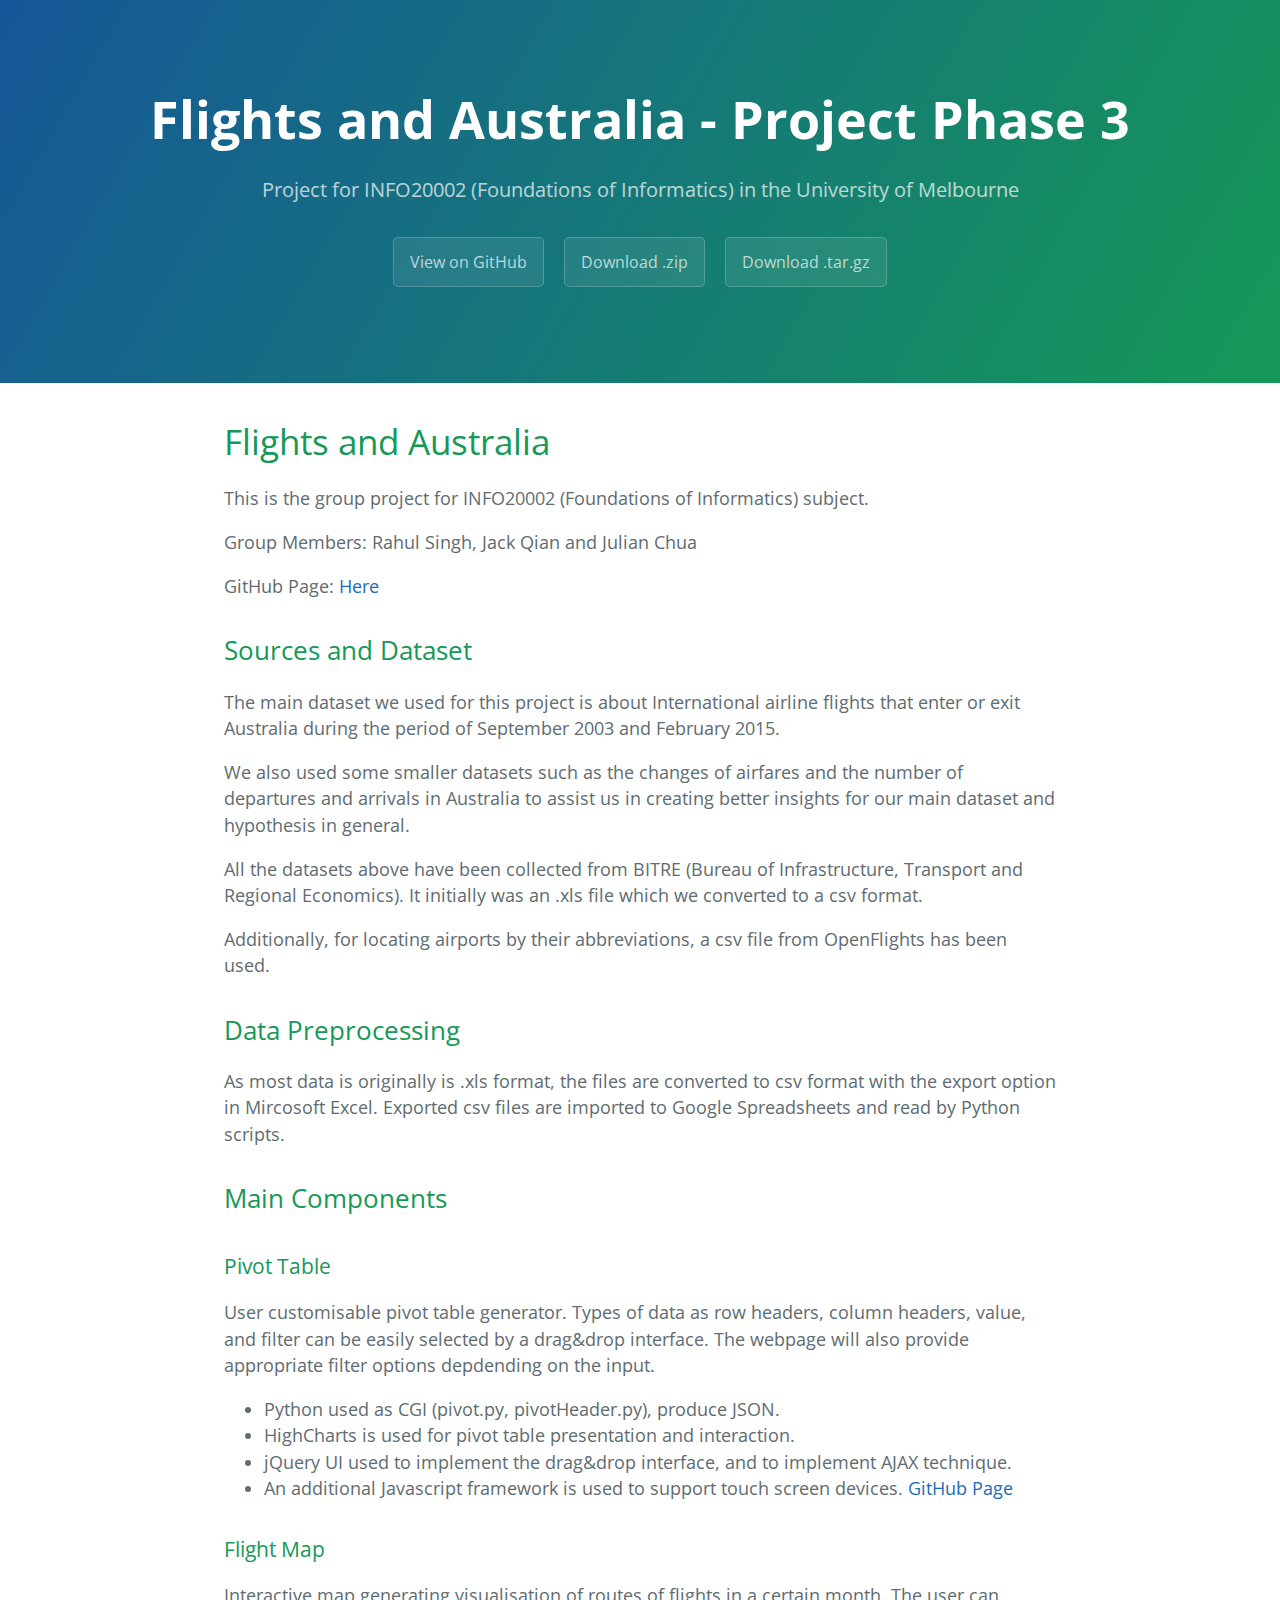
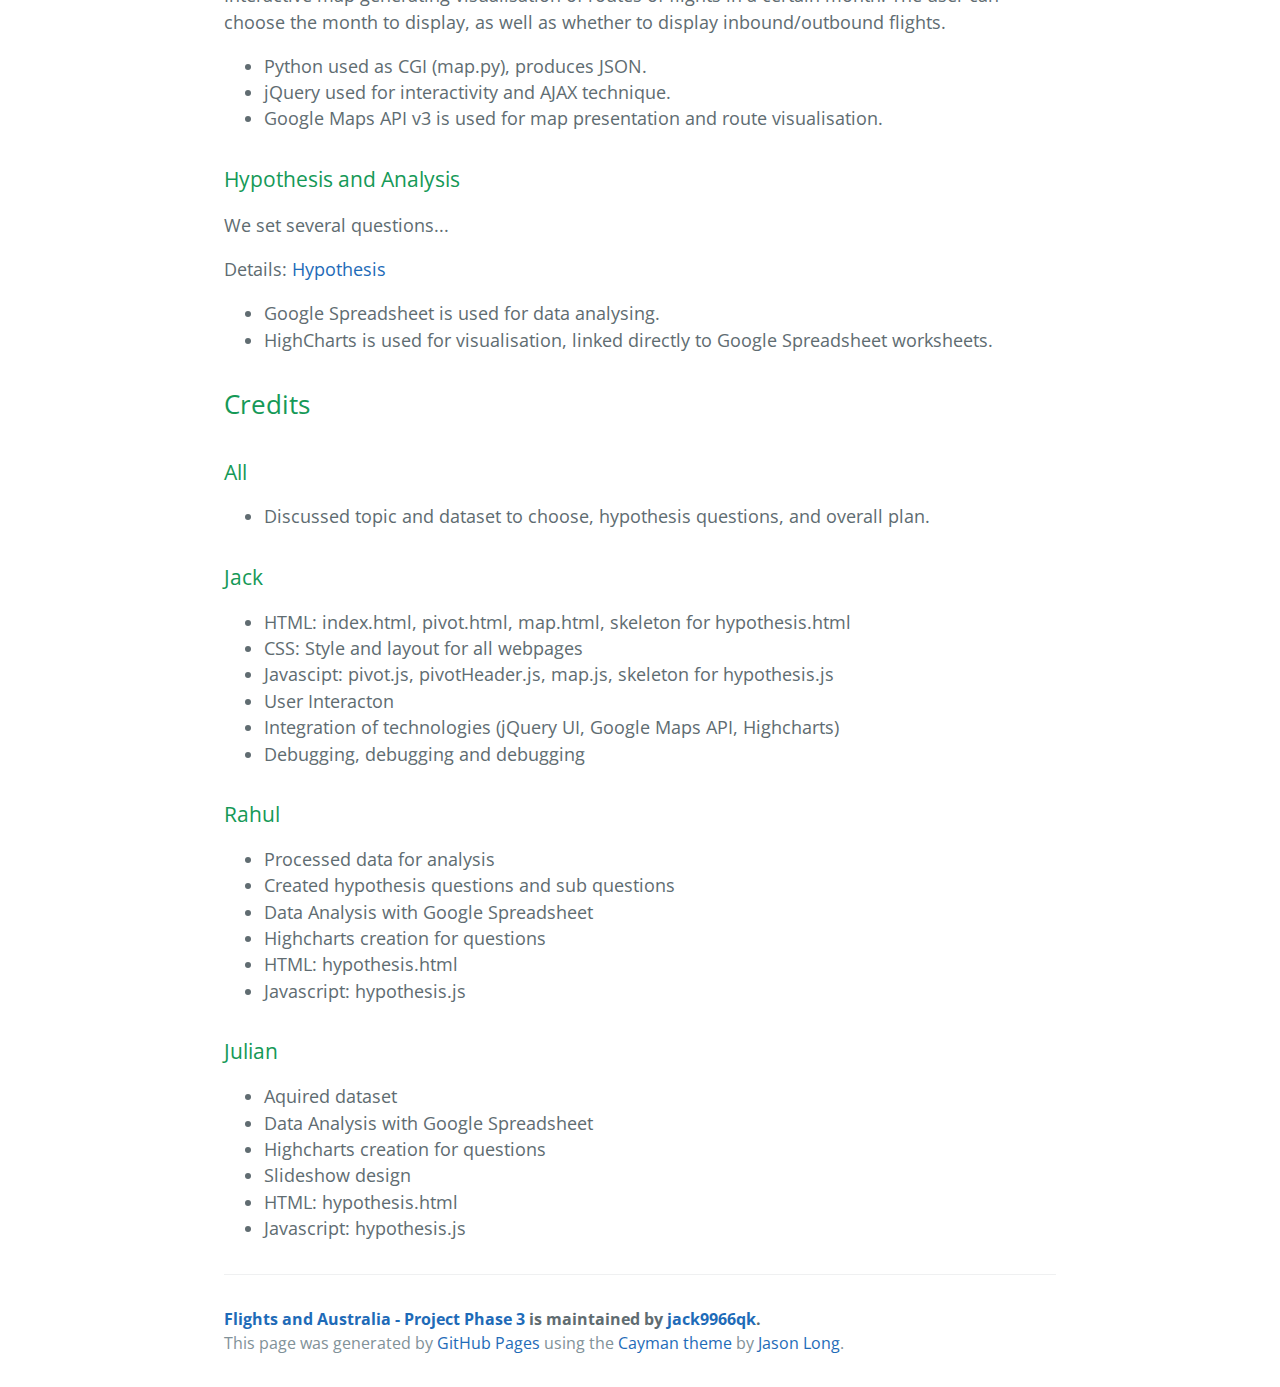
<file: index.html>
<!DOCTYPE html>
<html lang="en-us">
  <head>
    <meta charset="UTF-8">
    <title>Flights and Australia - Project Phase 3 by jack9966qk</title>
    <meta name="viewport" content="width=device-width, initial-scale=1">
    <link rel="stylesheet" type="text/css" href="stylesheets/normalize.css" media="screen">
    <link href='http://fonts.googleapis.com/css?family=Open+Sans:400,700' rel='stylesheet' type='text/css'>
    <link rel="stylesheet" type="text/css" href="stylesheets/stylesheet.css" media="screen">
    <link rel="stylesheet" type="text/css" href="stylesheets/github-light.css" media="screen">
  </head>
  <body>
    <section class="page-header">
      <h1 class="project-name">Flights and Australia - Project Phase 3</h1>
      <h2 class="project-tagline">Project for INFO20002 (Foundations of Informatics) in the University of Melbourne</h2>
      <a href="https://github.com/jack9966qk/Informatics" class="btn">View on GitHub</a>
      <a href="https://github.com/jack9966qk/Informatics/zipball/master" class="btn">Download .zip</a>
      <a href="https://github.com/jack9966qk/Informatics/tarball/master" class="btn">Download .tar.gz</a>
    </section>

    <section class="main-content">
      <h1>
<a id="flights-and-australia" class="anchor" href="#flights-and-australia" aria-hidden="true"><span class="octicon octicon-link"></span></a>Flights and Australia</h1>

<p>This is the group project for INFO20002 (Foundations of Informatics) subject.</p>

<p>Group Members: Rahul Singh, Jack Qian and Julian Chua</p>

<p>GitHub Page: <a href="https://github.com/jack9966qk/Informatics">Here</a></p>

<h2>
<a id="sources-and-dataset" class="anchor" href="#sources-and-dataset" aria-hidden="true"><span class="octicon octicon-link"></span></a>Sources and Dataset</h2>

<p>The main dataset we used for this project is about International airline flights that enter or exit Australia during the period of September 2003 and February 2015.</p>

<p>We also used some smaller datasets such as the changes of airfares and the number of departures and arrivals in Australia to assist us in creating better insights for our main dataset and hypothesis in general. </p>

<p>All the datasets above have been collected from BITRE (Bureau of Infrastructure, Transport and Regional Economics). It initially was an .xls file which we converted to a csv format.</p>

<p>Additionally, for locating airports by their abbreviations, a csv file from OpenFlights has been used.</p>

<h2>
<a id="data-preprocessing" class="anchor" href="#data-preprocessing" aria-hidden="true"><span class="octicon octicon-link"></span></a>Data Preprocessing</h2>

<p>As most data is originally is .xls format, the files are converted to csv format with the export option in Mircosoft Excel. Exported csv files are imported to Google Spreadsheets and read by Python scripts.</p>

<h2>
<a id="main-components" class="anchor" href="#main-components" aria-hidden="true"><span class="octicon octicon-link"></span></a>Main Components</h2>

<h3>
<a id="pivot-table" class="anchor" href="#pivot-table" aria-hidden="true"><span class="octicon octicon-link"></span></a>Pivot Table</h3>

<p>User customisable pivot table generator. Types of data as row headers, column headers, value, and filter can be easily selected by a drag&amp;drop interface. The webpage will also provide appropriate filter options depdending on the input.</p>

<ul>
<li>Python used as CGI (pivot.py, pivotHeader.py), produce JSON.</li>
<li>HighCharts is used for pivot table presentation and interaction.</li>
<li>jQuery UI used to implement the drag&amp;drop interface, and to implement AJAX technique.</li>
<li>An additional Javascript framework is used to support touch screen devices. <a href="https://github.com/furf/jquery-ui-touch-punch">GitHub Page</a>
</li>
</ul>

<h3>
<a id="flight-map" class="anchor" href="#flight-map" aria-hidden="true"><span class="octicon octicon-link"></span></a>Flight Map</h3>

<p>Interactive map generating visualisation of routes of flights in a certain month. The user can choose the month to display, as well as whether to display inbound/outbound flights.</p>

<ul>
<li>Python used as CGI (map.py), produces JSON.</li>
<li>jQuery used for interactivity and AJAX technique.</li>
<li>Google Maps API v3 is used for map presentation and route visualisation.</li>
</ul>

<h3>
<a id="hypothesis-and-analysis" class="anchor" href="#hypothesis-and-analysis" aria-hidden="true"><span class="octicon octicon-link"></span></a>Hypothesis and Analysis</h3>

<p>We set several questions...</p>

<p>Details: <a href="Hypothesis.md">Hypothesis</a></p>

<ul>
<li>Google Spreadsheet is used for data analysing.</li>
<li>HighCharts is used for visualisation, linked directly to Google Spreadsheet worksheets.</li>
</ul>

<h2>
<a id="credits" class="anchor" href="#credits" aria-hidden="true"><span class="octicon octicon-link"></span></a>Credits</h2>

<h3>
<a id="all" class="anchor" href="#all" aria-hidden="true"><span class="octicon octicon-link"></span></a>All</h3>

<ul>
<li>Discussed topic and dataset to choose, hypothesis questions, and overall plan.</li>
</ul>

<h3>
<a id="jack" class="anchor" href="#jack" aria-hidden="true"><span class="octicon octicon-link"></span></a>Jack</h3>

<ul>
<li>HTML: index.html, pivot.html, map.html, skeleton for hypothesis.html</li>
<li>CSS: Style and layout for all webpages</li>
<li>Javascipt: pivot.js, pivotHeader.js, map.js, skeleton for hypothesis.js</li>
<li>User Interacton</li>
<li>Integration of technologies (jQuery UI, Google Maps API, Highcharts)</li>
<li>Debugging, debugging and debugging</li>
</ul>

<h3>
<a id="rahul" class="anchor" href="#rahul" aria-hidden="true"><span class="octicon octicon-link"></span></a>Rahul</h3>

<ul>
<li>Processed data for analysis</li>
<li>Created hypothesis questions and sub questions</li>
<li>Data Analysis with Google Spreadsheet</li>
<li>Highcharts creation for questions</li>
<li>HTML: hypothesis.html</li>
<li>Javascript: hypothesis.js</li>
</ul>

<h3>
<a id="julian" class="anchor" href="#julian" aria-hidden="true"><span class="octicon octicon-link"></span></a>Julian</h3>

<ul>
<li>Aquired dataset</li>
<li>Data Analysis with Google Spreadsheet</li>
<li>Highcharts creation for questions</li>
<li>Slideshow design</li>
<li>HTML: hypothesis.html</li>
<li>Javascript: hypothesis.js</li>
</ul>

      <footer class="site-footer">
        <span class="site-footer-owner"><a href="https://github.com/jack9966qk/Informatics">Flights and Australia - Project Phase 3</a> is maintained by <a href="https://github.com/jack9966qk">jack9966qk</a>.</span>

        <span class="site-footer-credits">This page was generated by <a href="https://pages.github.com">GitHub Pages</a> using the <a href="https://github.com/jasonlong/cayman-theme">Cayman theme</a> by <a href="https://twitter.com/jasonlong">Jason Long</a>.</span>
      </footer>

    </section>

  
  </body>
</html>
</file>
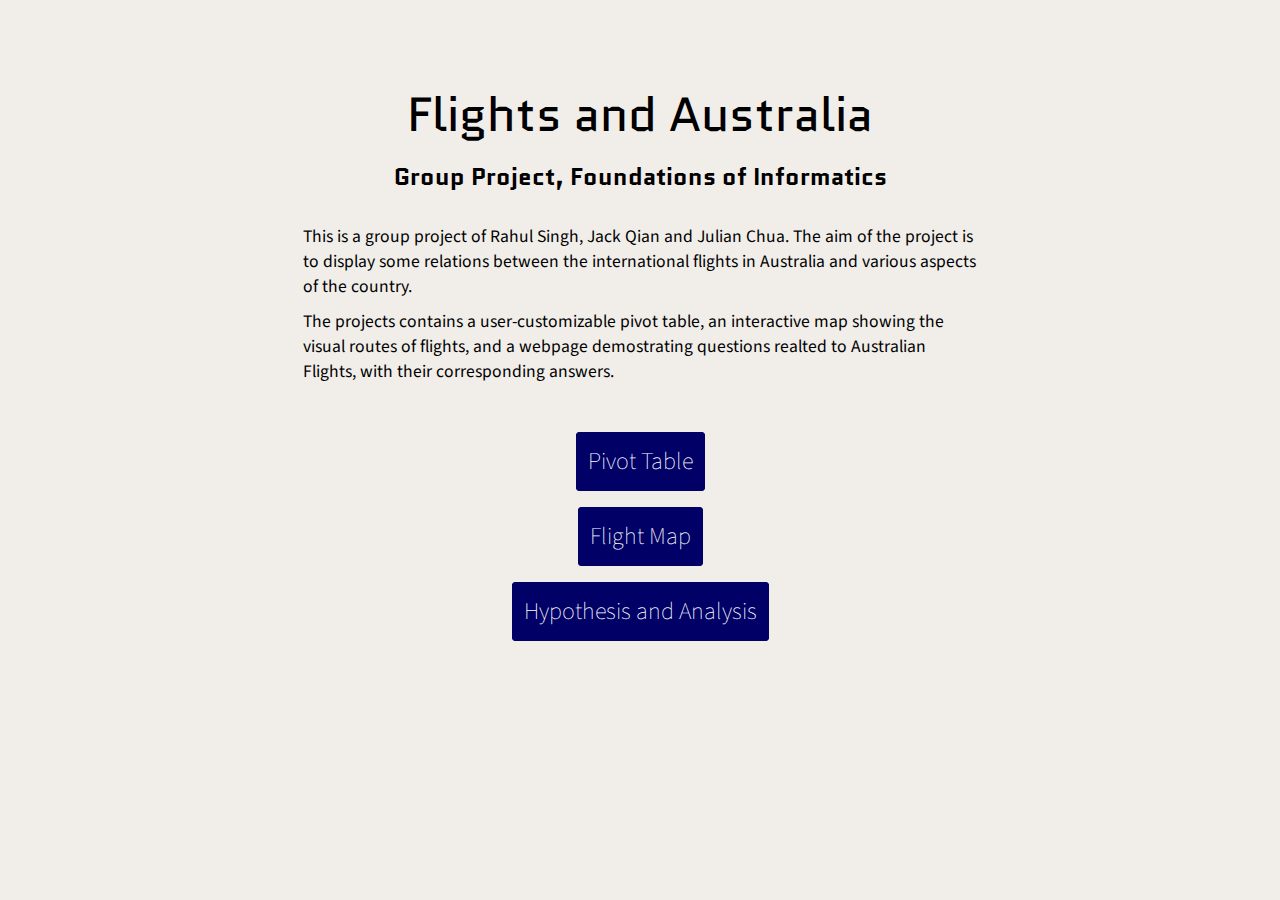
<file: Webpages/index.html>
<!DOCTYPE html>
<html lang="en-US">
<head>
	<title>Flights and Australia</title>
	<meta charset="UTF-8">
	<link rel="stylesheet" href="common.css">
</head>
<body>
	<h1 class="title">Flights and Australia</h1>
	<h2 class="subtitle">Group Project, Foundations of Informatics</h2>

	<div class="index-text">
	<p>This is a group project of Rahul Singh, Jack Qian and Julian Chua. The aim of the project is to display some relations between the international flights in Australia and various aspects of the country.</p>
	<p>The projects contains a user-customizable pivot table, an interactive map showing the visual routes of flights, and a webpage demostrating questions realted to Australian Flights, with their corresponding answers.</p>
	</div>


	<div class="button">
	<a href="pivot.html" class="button">Pivot Table</a>
	</div>
	<div class="button">
	<a href="map.html" class="button">Flight Map</a>
	</div>
	<div class="button">
	<a href="hypothesis.html" class="button">Hypothesis and Analysis</a>
	</div>

</body>
</html>
</file>
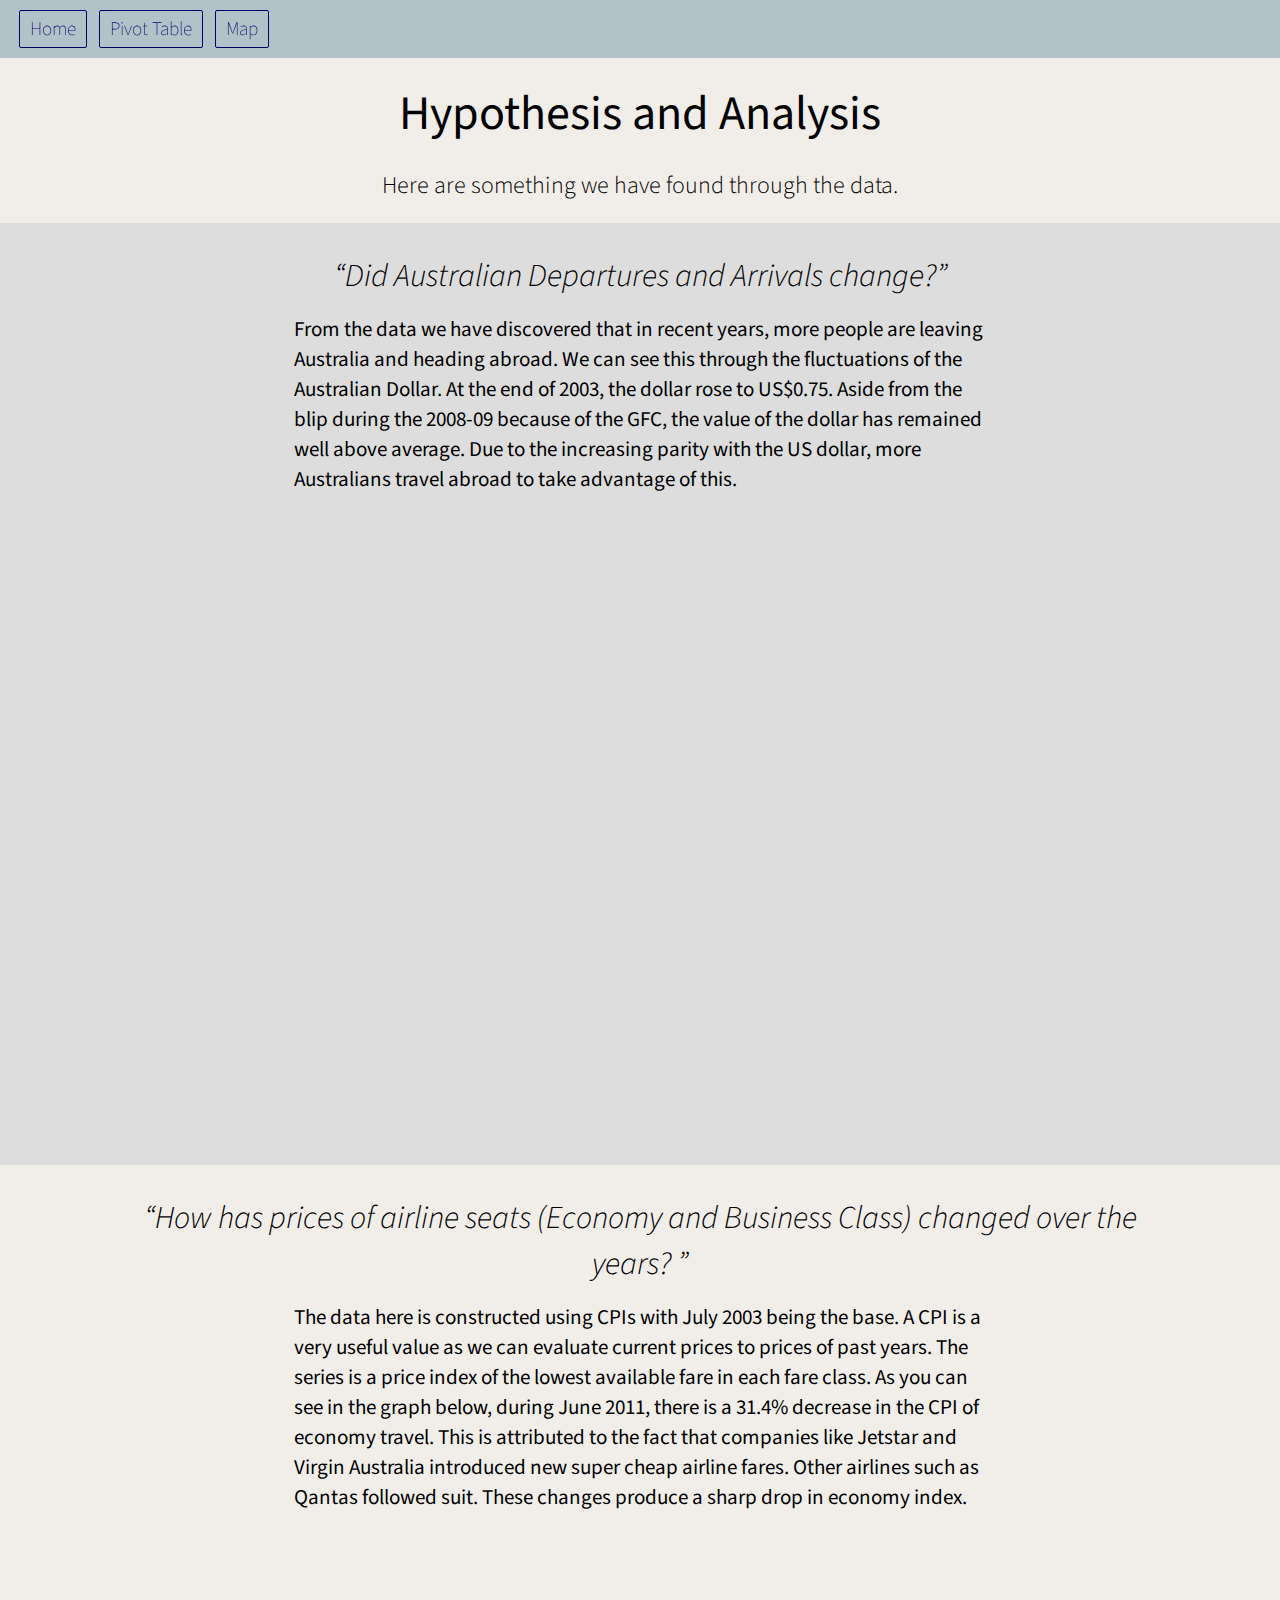
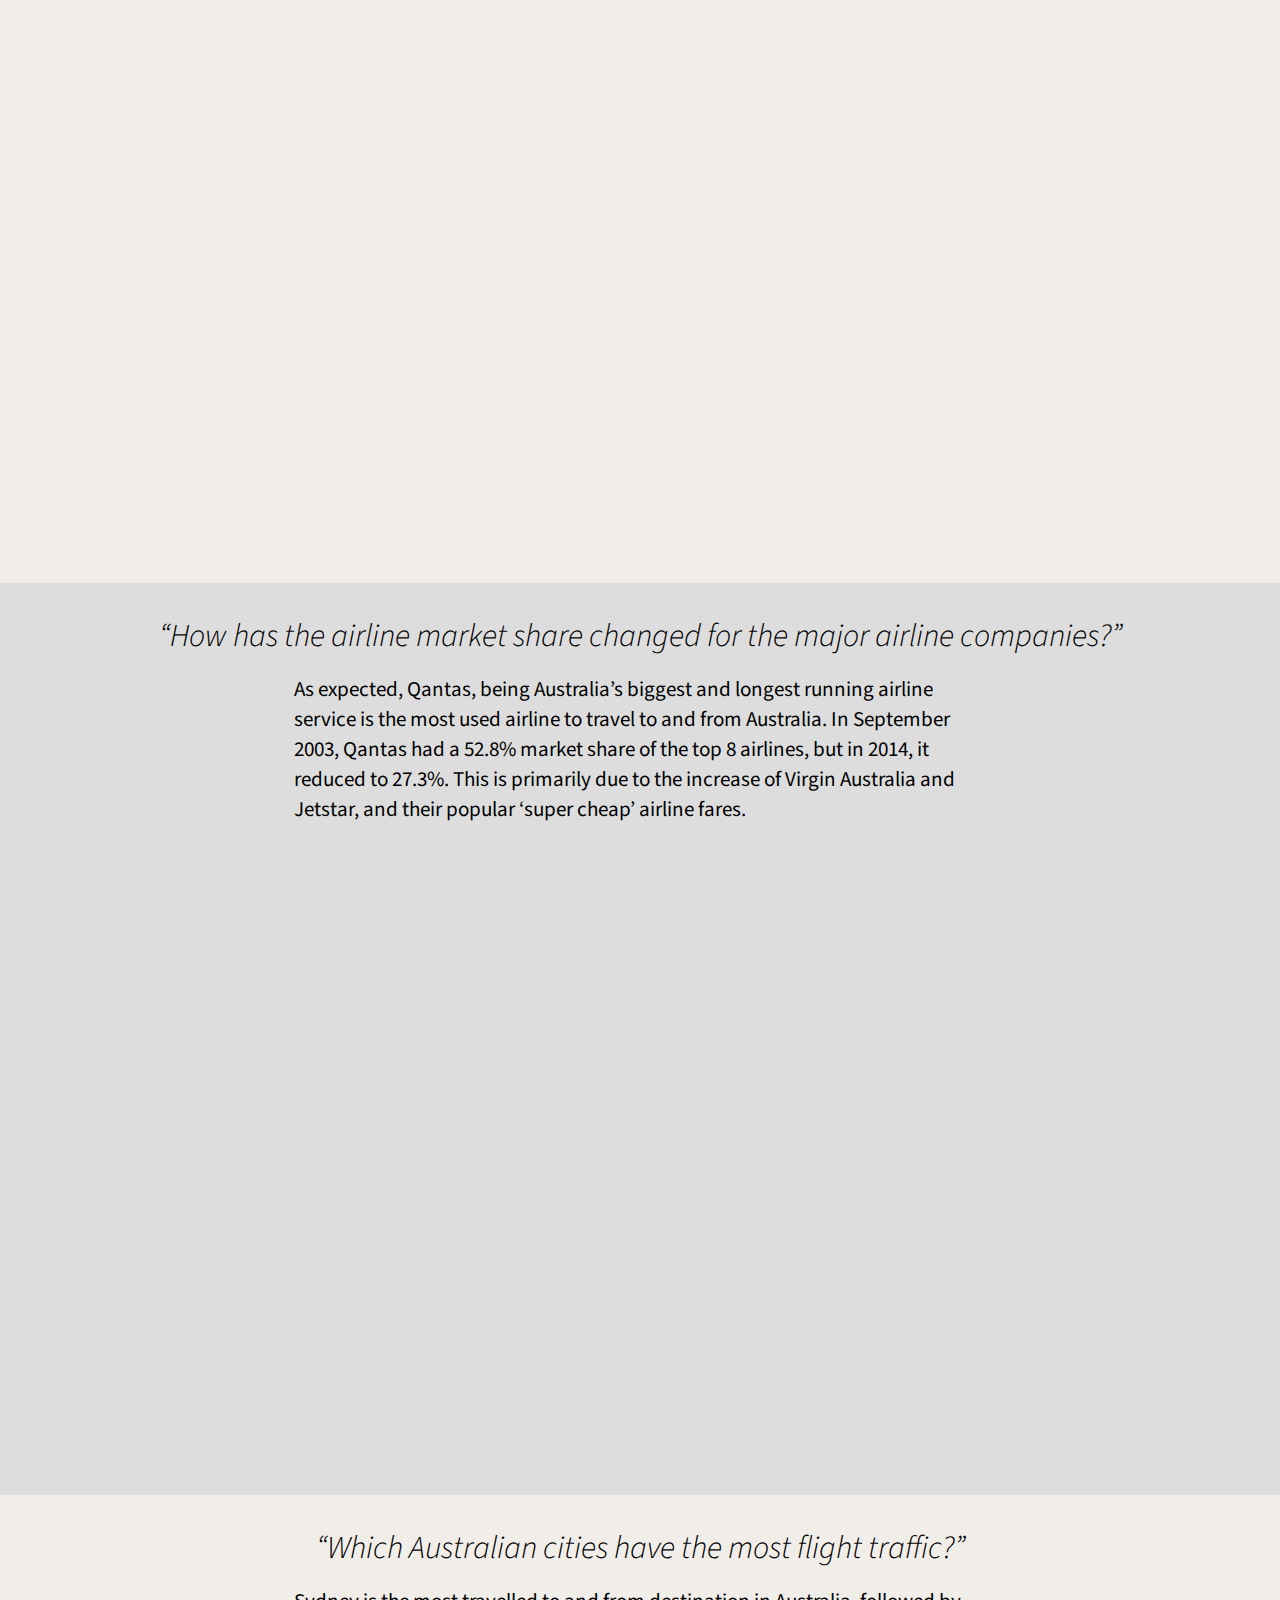
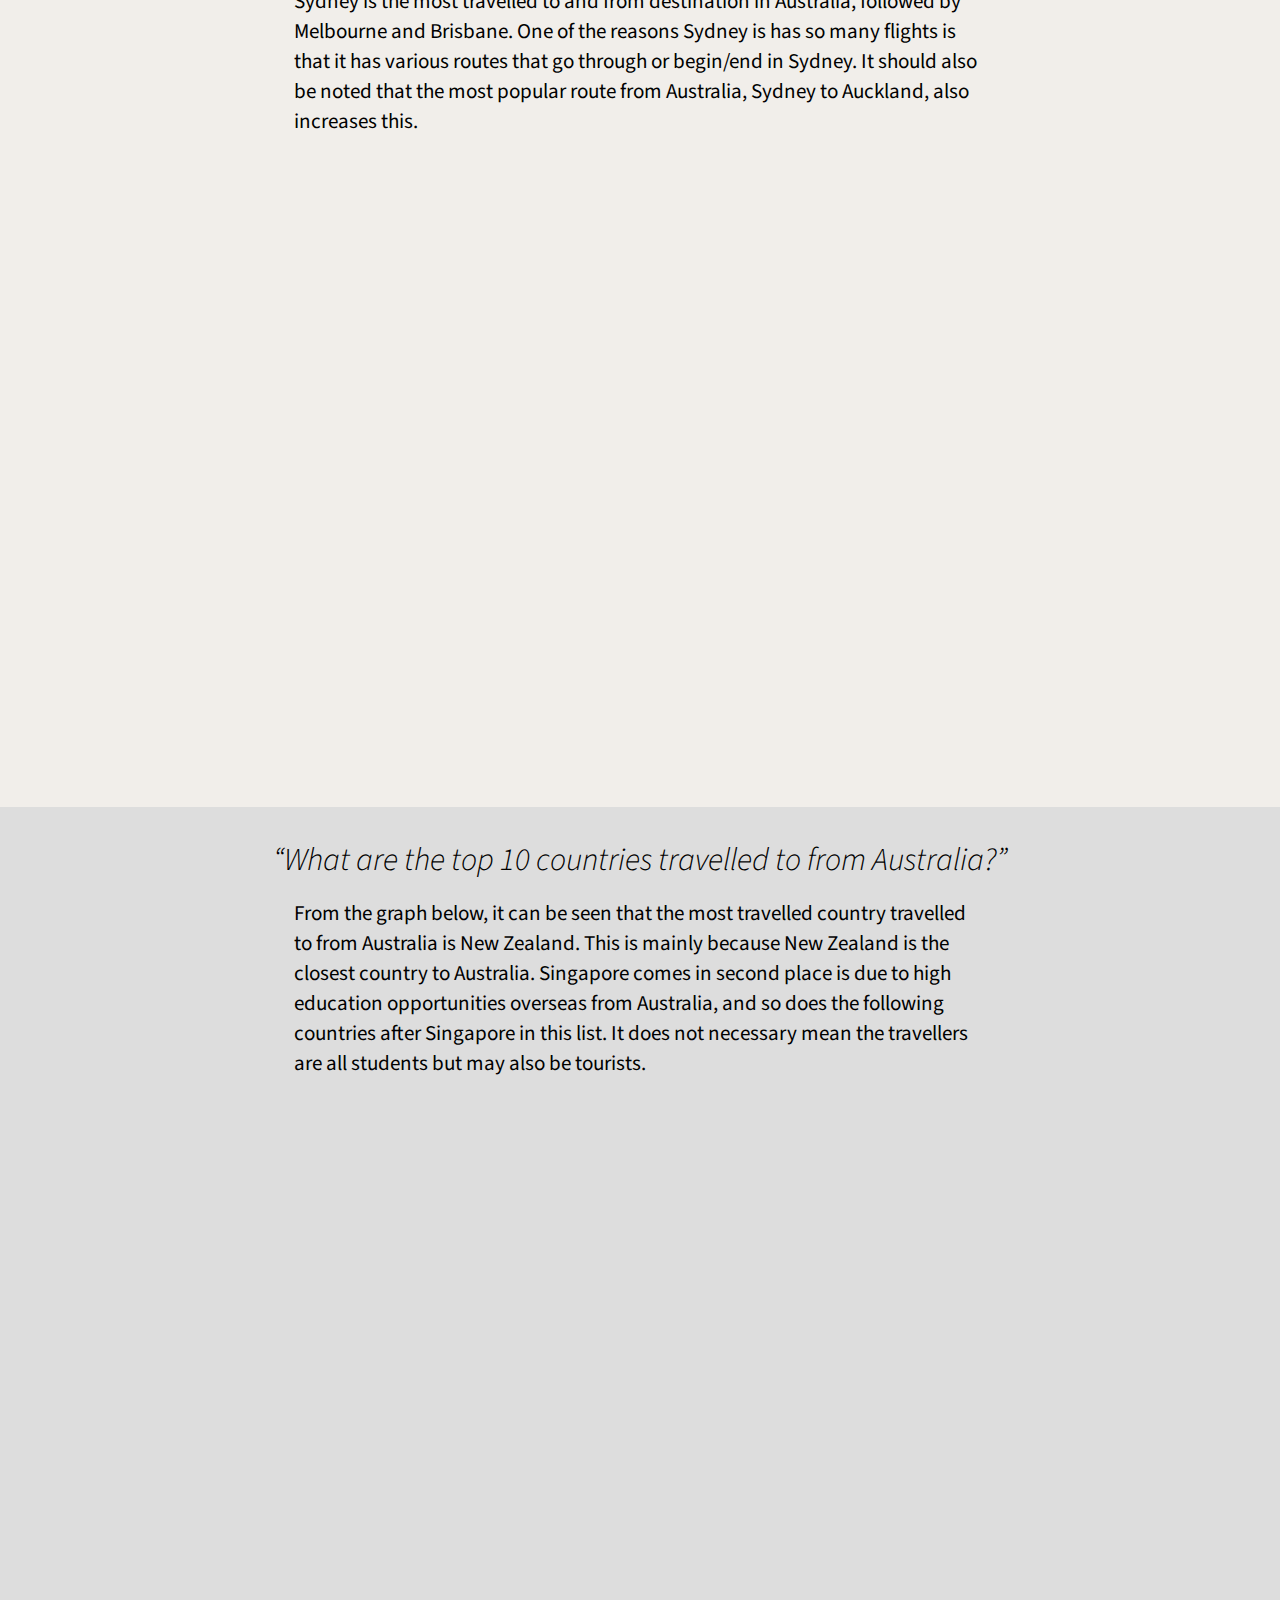
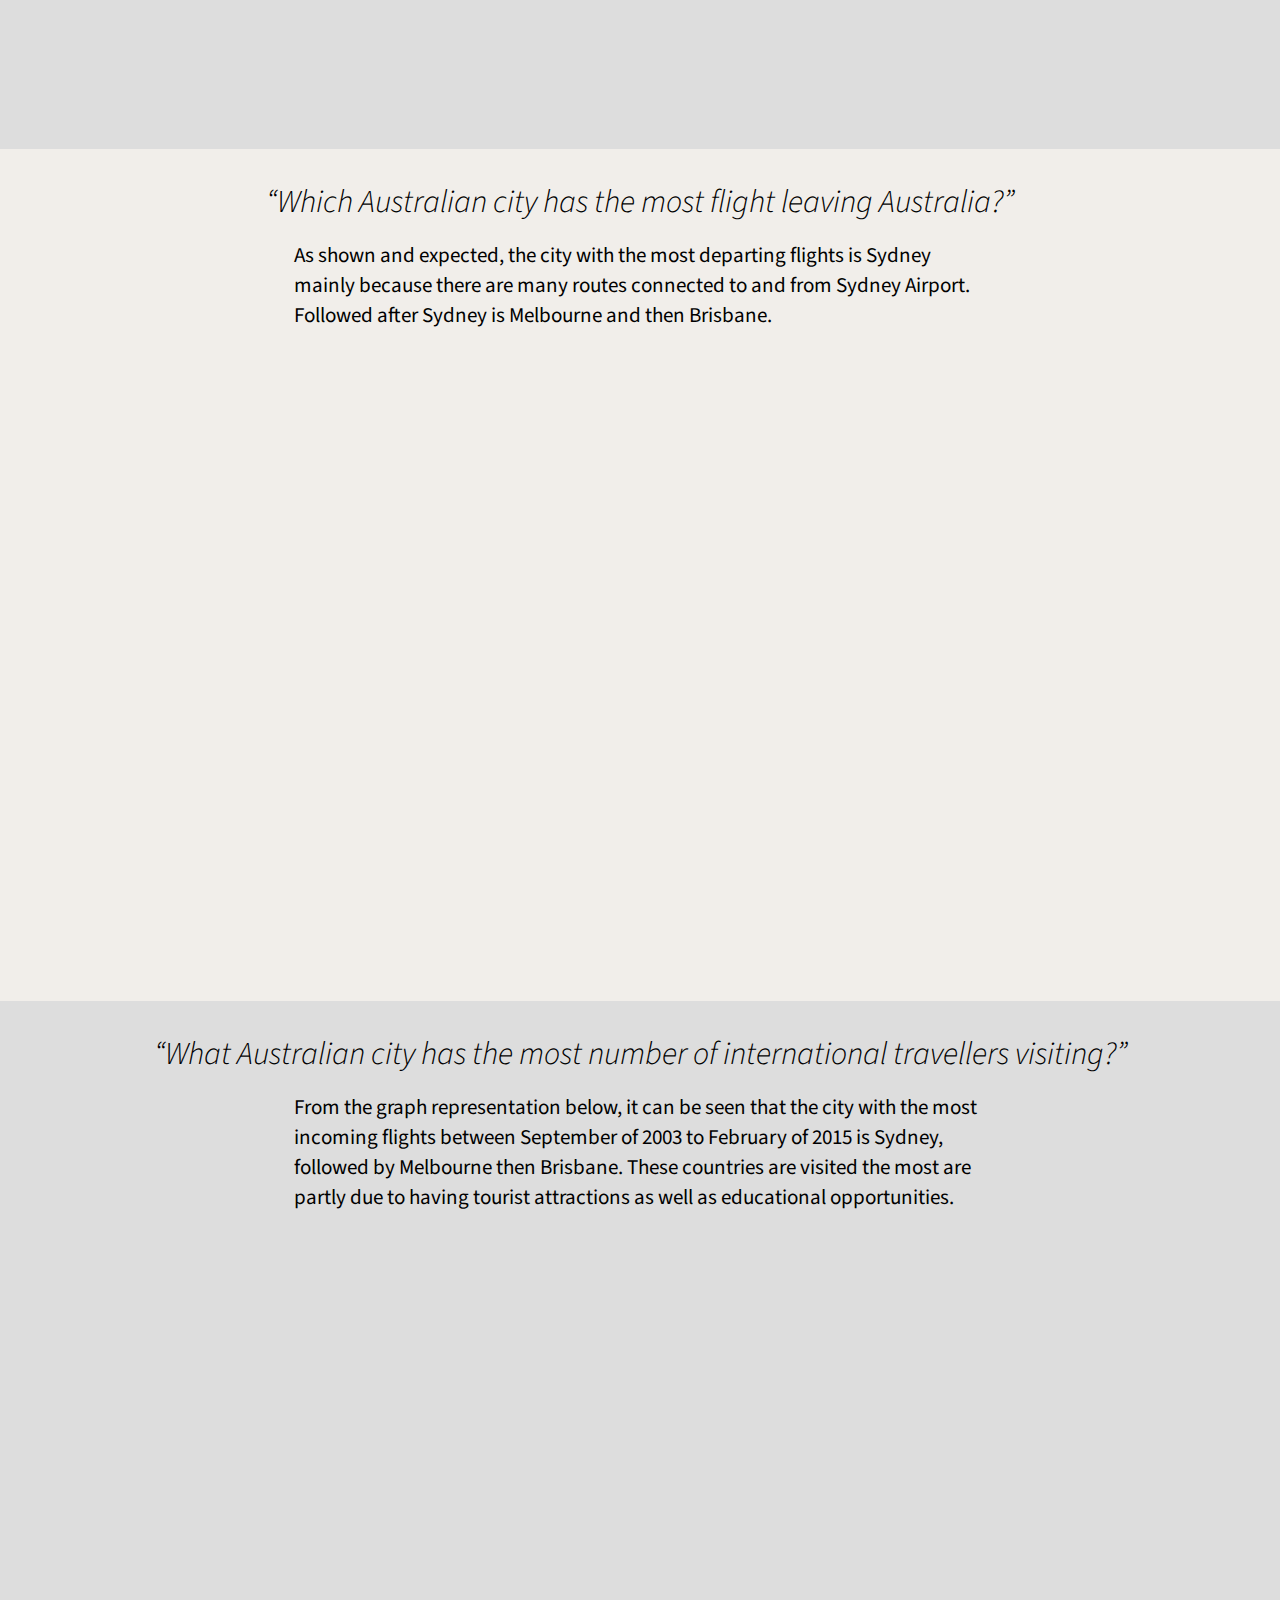
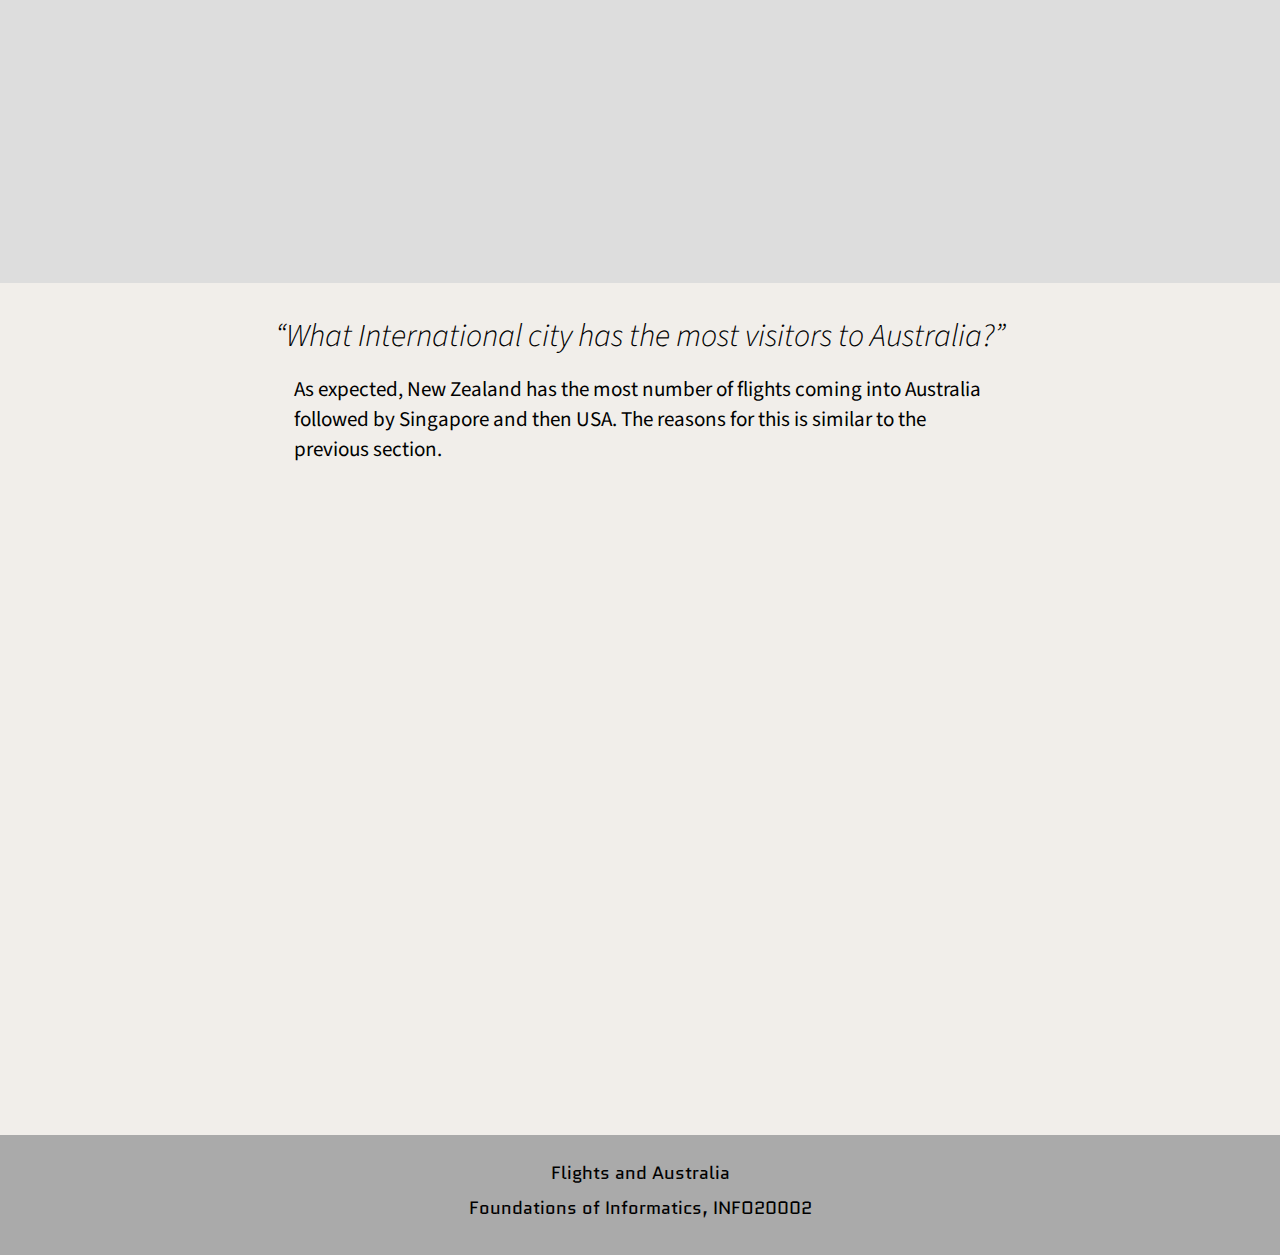
<file: Webpages/hypothesis.html>
<!DOCTYPE html>
<html lang="en-US">
<head>
	<title>Hypothesis and Analysis</title>
	<meta charset="UTF-8">
	<link rel="stylesheet" href="common.css">
	<link rel="stylesheet" href="hypothesis.css">
	<!--Scripts for jQuery and Highcharts-->
	<script src="http://ajax.googleapis.com/ajax/libs/jquery/1.8.2/jquery.min.js"></script>
	<script src="http://code.highcharts.com/highcharts.js"></script>
	<script src="http://code.highcharts.com/modules/data.js"></script>
	<script src="hypothesis.js"></script>
</head>

<body>
<nav>
<ul class="tabBar">
	<li><a href="index.html" class="tabButton">Home</a></li>
	<li><a href="pivot.html" class="tabButton">Pivot Table</a></li>
	<li><a href="map.html" class="tabButton">Map</a></li>
</ul>
</nav>

<h1>Hypothesis and Analysis</h1>
<h2>Here are something we have found through the data.</h2>

<div class="questionBlock" id="q1">
<h3><q>Did Australian Departures and Arrivals change?</q></h3>
<div class="answerText"><p>From the data we have discovered that in recent years, more people are leaving Australia and heading abroad. We can see this through the fluctuations of the Australian Dollar. At the end of 2003, the dollar rose to US$0.75. Aside from the blip during the 2008-09 because of the GFC, the value of the dollar has remained well above average.  Due to the increasing parity with the US dollar, more Australians travel abroad to take advantage of this.</p></div>
<div class="chart" id="container6"></div><div class="chart" id="container7"></div>
</div>

<div class="questionBlock" id="q2">
<h3><q>How has prices of airline seats (Economy and Business Class) changed over the years? </q></h3>
<div class="answerText"><p>The data here is constructed using CPIs with July 2003 being the base. A CPI is a very useful value as we can evaluate current prices to prices of past years. The series is a price index of the lowest available fare in each fare class. As you can see in the graph below, during June 2011, there is a 31.4% decrease in the CPI of economy travel. This is attributed to the fact that companies like Jetstar and Virgin Australia introduced new super cheap airline fares. Other airlines such as Qantas followed suit. These changes produce a sharp drop in economy index.</p></div>
<div class="chart" id="container4"></div>
</div>

<div class="questionBlock" id="q3">
<h3><q>How has the airline market share changed for the major airline companies?</q></h3>
<div class="answerText"><p>As expected, Qantas, being Australia’s biggest and longest running airline service is the most used airline to travel to and from Australia. In September 2003, Qantas had a 52.8% market share of the top 8 airlines, but in 2014, it reduced to 27.3%. This is primarily due to the increase of Virgin Australia and Jetstar, and their popular ‘super cheap’ airline fares.</p></div>
<div class="chart" id="container2"></div>
</div>

<div class="questionBlock" id="q4">
<h3><q>Which Australian cities have the most flight traffic?</q></h3>
<div class="answerText"><p>Sydney is the most travelled to and from destination in Australia, followed by Melbourne and Brisbane. One of the reasons Sydney is has so many flights is that it has various routes that go through or begin/end in Sydney. It should also be noted that the most popular route from Australia, Sydney to Auckland, also increases this.</p></div>
<div class="chart" id="container1"></div ><div class="chart" id="container8"></div>
</div>

<div class="questionBlock" id="q5">
<h3><q>What are the top 10 countries travelled to from Australia?</q></h3>
<div class="answerText"><p>From the graph below, it can be seen that the most travelled country travelled to from Australia is New Zealand. This is mainly because New Zealand is the closest country to Australia. Singapore comes in second place is due to high education opportunities overseas from Australia, and so does the following countries after Singapore in this list. It does not necessary mean the travellers are all students but may also be tourists.</p></div>
<div class="chart" id="container9"></div >
</div>

<div class="questionBlock" id="q6">
<h3><q>Which Australian city has the most flight leaving Australia?</q></h3>
<div class="answerText"><p>As shown and expected, the city with the most departing flights is Sydney mainly because there are many routes connected to and from Sydney Airport. Followed after Sydney is Melbourne and then Brisbane.</p></div>
<div class="chart" id="container12"></div >
</div>

<div class="questionBlock" id="q7">
<h3><q>What Australian city has the most number of international travellers visiting?</q></h3>
<div class="answerText"><p>From the graph representation below, it can be seen that the city with the most incoming flights between September of 2003 to February of 2015 is Sydney, followed by Melbourne then Brisbane. These countries are visited the most are partly due to having tourist attractions as well as educational opportunities.</p></div>
<div class="chart" id="container10"></div >
</div>

<div class="questionBlock" id="q8">
<h3><q>What International city has the most visitors to Australia?</q></h3>
<div class="answerText"><p>As expected, New Zealand has the most number of flights coming into Australia followed by Singapore and then USA. The reasons for this is similar to the previous section.</p></div>
<div class="chart" id="container11"></div>
</div>

<div class="footer">
	<p>Flights and Australia</p>
	<p>Foundations of Informatics, INFO20002</p>
</div>

</body>

</html>
</file>
<file: stylesheets/stylesheet.css>
* {
  box-sizing: border-box; }

body {
  padding: 0;
  margin: 0;
  font-family: "Open Sans", "Helvetica Neue", Helvetica, Arial, sans-serif;
  font-size: 16px;
  line-height: 1.5;
  color: #606c71; }

a {
  color: #1e6bb8;
  text-decoration: none; }
  a:hover {
    text-decoration: underline; }

.btn {
  display: inline-block;
  margin-bottom: 1rem;
  color: rgba(255, 255, 255, 0.7);
  background-color: rgba(255, 255, 255, 0.08);
  border-color: rgba(255, 255, 255, 0.2);
  border-style: solid;
  border-width: 1px;
  border-radius: 0.3rem;
  transition: color 0.2s, background-color 0.2s, border-color 0.2s; }
  .btn + .btn {
    margin-left: 1rem; }

.btn:hover {
  color: rgba(255, 255, 255, 0.8);
  text-decoration: none;
  background-color: rgba(255, 255, 255, 0.2);
  border-color: rgba(255, 255, 255, 0.3); }

@media screen and (min-width: 64em) {
  .btn {
    padding: 0.75rem 1rem; } }

@media screen and (min-width: 42em) and (max-width: 64em) {
  .btn {
    padding: 0.6rem 0.9rem;
    font-size: 0.9rem; } }

@media screen and (max-width: 42em) {
  .btn {
    display: block;
    width: 100%;
    padding: 0.75rem;
    font-size: 0.9rem; }
    .btn + .btn {
      margin-top: 1rem;
      margin-left: 0; } }

.page-header {
  color: #fff;
  text-align: center;
  background-color: #159957;
  background-image: linear-gradient(120deg, #155799, #159957); }

@media screen and (min-width: 64em) {
  .page-header {
    padding: 5rem 6rem; } }

@media screen and (min-width: 42em) and (max-width: 64em) {
  .page-header {
    padding: 3rem 4rem; } }

@media screen and (max-width: 42em) {
  .page-header {
    padding: 2rem 1rem; } }

.project-name {
  margin-top: 0;
  margin-bottom: 0.1rem; }

@media screen and (min-width: 64em) {
  .project-name {
    font-size: 3.25rem; } }

@media screen and (min-width: 42em) and (max-width: 64em) {
  .project-name {
    font-size: 2.25rem; } }

@media screen and (max-width: 42em) {
  .project-name {
    font-size: 1.75rem; } }

.project-tagline {
  margin-bottom: 2rem;
  font-weight: normal;
  opacity: 0.7; }

@media screen and (min-width: 64em) {
  .project-tagline {
    font-size: 1.25rem; } }

@media screen and (min-width: 42em) and (max-width: 64em) {
  .project-tagline {
    font-size: 1.15rem; } }

@media screen and (max-width: 42em) {
  .project-tagline {
    font-size: 1rem; } }

.main-content :first-child {
  margin-top: 0; }
.main-content img {
  max-width: 100%; }
.main-content h1, .main-content h2, .main-content h3, .main-content h4, .main-content h5, .main-content h6 {
  margin-top: 2rem;
  margin-bottom: 1rem;
  font-weight: normal;
  color: #159957; }
.main-content p {
  margin-bottom: 1em; }
.main-content code {
  padding: 2px 4px;
  font-family: Consolas, "Liberation Mono", Menlo, Courier, monospace;
  font-size: 0.9rem;
  color: #383e41;
  background-color: #f3f6fa;
  border-radius: 0.3rem; }
.main-content pre {
  padding: 0.8rem;
  margin-top: 0;
  margin-bottom: 1rem;
  font: 1rem Consolas, "Liberation Mono", Menlo, Courier, monospace;
  color: #567482;
  word-wrap: normal;
  background-color: #f3f6fa;
  border: solid 1px #dce6f0;
  border-radius: 0.3rem; }
  .main-content pre > code {
    padding: 0;
    margin: 0;
    font-size: 0.9rem;
    color: #567482;
    word-break: normal;
    white-space: pre;
    background: transparent;
    border: 0; }
.main-content .highlight {
  margin-bottom: 1rem; }
  .main-content .highlight pre {
    margin-bottom: 0;
    word-break: normal; }
.main-content .highlight pre, .main-content pre {
  padding: 0.8rem;
  overflow: auto;
  font-size: 0.9rem;
  line-height: 1.45;
  border-radius: 0.3rem; }
.main-content pre code, .main-content pre tt {
  display: inline;
  max-width: initial;
  padding: 0;
  margin: 0;
  overflow: initial;
  line-height: inherit;
  word-wrap: normal;
  background-color: transparent;
  border: 0; }
  .main-content pre code:before, .main-content pre code:after, .main-content pre tt:before, .main-content pre tt:after {
    content: normal; }
.main-content ul, .main-content ol {
  margin-top: 0; }
.main-content blockquote {
  padding: 0 1rem;
  margin-left: 0;
  color: #819198;
  border-left: 0.3rem solid #dce6f0; }
  .main-content blockquote > :first-child {
    margin-top: 0; }
  .main-content blockquote > :last-child {
    margin-bottom: 0; }
.main-content table {
  display: block;
  width: 100%;
  overflow: auto;
  word-break: normal;
  word-break: keep-all; }
  .main-content table th {
    font-weight: bold; }
  .main-content table th, .main-content table td {
    padding: 0.5rem 1rem;
    border: 1px solid #e9ebec; }
.main-content dl {
  padding: 0; }
  .main-content dl dt {
    padding: 0;
    margin-top: 1rem;
    font-size: 1rem;
    font-weight: bold; }
  .main-content dl dd {
    padding: 0;
    margin-bottom: 1rem; }
.main-content hr {
  height: 2px;
  padding: 0;
  margin: 1rem 0;
  background-color: #eff0f1;
  border: 0; }

@media screen and (min-width: 64em) {
  .main-content {
    max-width: 64rem;
    padding: 2rem 6rem;
    margin: 0 auto;
    font-size: 1.1rem; } }

@media screen and (min-width: 42em) and (max-width: 64em) {
  .main-content {
    padding: 2rem 4rem;
    font-size: 1.1rem; } }

@media screen and (max-width: 42em) {
  .main-content {
    padding: 2rem 1rem;
    font-size: 1rem; } }

.site-footer {
  padding-top: 2rem;
  margin-top: 2rem;
  border-top: solid 1px #eff0f1; }

.site-footer-owner {
  display: block;
  font-weight: bold; }

.site-footer-credits {
  color: #819198; }

@media screen and (min-width: 64em) {
  .site-footer {
    font-size: 1rem; } }

@media screen and (min-width: 42em) and (max-width: 64em) {
  .site-footer {
    font-size: 1rem; } }

@media screen and (max-width: 42em) {
  .site-footer {
    font-size: 0.9rem; } }
</file>
<file: stylesheets/github-light.css>
/*
   Copyright 2014 GitHub Inc.

   Licensed under the Apache License, Version 2.0 (the "License");
   you may not use this file except in compliance with the License.
   You may obtain a copy of the License at

       http://www.apache.org/licenses/LICENSE-2.0

   Unless required by applicable law or agreed to in writing, software
   distributed under the License is distributed on an "AS IS" BASIS,
   WITHOUT WARRANTIES OR CONDITIONS OF ANY KIND, either express or implied.
   See the License for the specific language governing permissions and
   limitations under the License.

*/

.pl-c /* comment */ {
  color: #969896;
}

.pl-c1      /* constant, markup.raw, meta.diff.header, meta.module-reference, meta.property-name, support, support.constant, support.variable, variable.other.constant */,
.pl-s .pl-v /* string variable */ {
  color: #0086b3;
}

.pl-e  /* entity */,
.pl-en /* entity.name */ {
  color: #795da3;
}

.pl-s .pl-s1 /* string source */,
.pl-smi      /* storage.modifier.import, storage.modifier.package, storage.type.java, variable.other, variable.parameter.function */ {
  color: #333;
}

.pl-ent /* entity.name.tag */ {
  color: #63a35c;
}

.pl-k /* keyword, storage, storage.type */ {
  color: #a71d5d;
}

.pl-pds              /* punctuation.definition.string, string.regexp.character-class */,
.pl-s                /* string */,
.pl-s .pl-pse .pl-s1 /* string punctuation.section.embedded source */,
.pl-sr               /* string.regexp */,
.pl-sr .pl-cce       /* string.regexp constant.character.escape */,
.pl-sr .pl-sra       /* string.regexp string.regexp.arbitrary-repitition */,
.pl-sr .pl-sre       /* string.regexp source.ruby.embedded */ {
  color: #183691;
}

.pl-v /* variable */ {
  color: #ed6a43;
}

.pl-id /* invalid.deprecated */ {
  color: #b52a1d;
}

.pl-ii /* invalid.illegal */ {
  background-color: #b52a1d;
  color: #f8f8f8;
}

.pl-sr .pl-cce /* string.regexp constant.character.escape */ {
  color: #63a35c;
  font-weight: bold;
}

.pl-ml /* markup.list */ {
  color: #693a17;
}

.pl-mh        /* markup.heading */,
.pl-mh .pl-en /* markup.heading entity.name */,
.pl-ms        /* meta.separator */ {
  color: #1d3e81;
  font-weight: bold;
}

.pl-mq /* markup.quote */ {
  color: #008080;
}

.pl-mi /* markup.italic */ {
  color: #333;
  font-style: italic;
}

.pl-mb /* markup.bold */ {
  color: #333;
  font-weight: bold;
}

.pl-md /* markup.deleted, meta.diff.header.from-file */ {
  background-color: #ffecec;
  color: #bd2c00;
}

.pl-mi1 /* markup.inserted, meta.diff.header.to-file */ {
  background-color: #eaffea;
  color: #55a532;
}

.pl-mdr /* meta.diff.range */ {
  color: #795da3;
  font-weight: bold;
}

.pl-mo /* meta.output */ {
  color: #1d3e81;
}
</file>
<file: Webpages/common.css>
@import url(http://fonts.googleapis.com/css?family=Quantico:700,400);
@import url(http://fonts.googleapis.com/css?family=Source+Sans+Pro:400,300,300italic);

body {
	margin: 0px;
	padding: 0px;
	font-size: 16px;
	background-color: #F1EEEA
}

div {
	font-family: "Source Sans Pro", sans-serif;
}

h1, h2, h3, p {
	width: 90%;
	max-width: 1000px;
	font-family: "Source Sans Pro", sans-serif;
	margin: auto;
}

h1 {
	margin-top: 80px;
	margin-bottom: 20px;
	font-weight: 400;
	font-style: normal;
	text-align: center;
	font-size: 300%;
}

h2 {
	text-align: center;
	font-family: "Source Sans Pro", sans-serif;
	font-weight: 300;
	margin-bottom: 20px;
	font-size: 150%;
}

h3 {
	margin-bottom: 15px;
	font-family: "Source Sans Pro", sans-serif;
	font-weight: 300;
	font-style: italic;
	text-align: center;
	font-size: 200%;
}

p {
	margin-bottom: 10px;
	font-family: "Source Sans Pro", sans-serif;
	font-size: 110%;
}

.title {
	font-family: 'Quantico', sans-serif;
	text-align: center;
	font-size: 300%;
	margin-bottom: 10px;
}

.subtitle {
	font-family: 'Quantico', sans-serif;
	font-weight: 700;
	text-align: center;
	margin-top: 0px;
	margin-bottom: 10px;
}

.index-text {
	max-width: 750px;
	width: 80%;
    margin-left: auto;
    margin-right: auto;
    margin-bottom: 30px;
    padding: 20px;
}

div.button {
	text-align: center;
	margin-bottom: 40px;
}

a.button, button {
	font-family: "Source Sans Pro", sans-serif;
	font-weight: lighter;
	font-size: 150%;
	text-align: center;
	margin-left: auto;
    margin-right: auto;
	margin-bottom: 10px;
	border: 2px solid;
	padding: 10px;
	color: white;
	background-color: #000066;
	border-color: #000066;
	border-radius: 4px 4px 4px 4px;
}

a.button:hover, button:hover {
	background-color: #6666A3;
	border-color: #6666A3;
}

a.button:active, button:active {
	background-color: #192A36;
	border-color: #192A36;
}

a.button:link {
	text-decoration: none;
}

a.tabButton {
	font-family: "Source Sans Pro", sans-serif;
	border: 1px solid;
	padding: 4px;
	padding-left: 10px;
	padding-right: 10px;
	margin: 4px;
	border-radius: 2px 2px 2px 2px;
	color: #000066;
	border-color: #000066;
}

a.tabButton:hover {
	color: white;
	background-color: #000066;
	border-color: #000066;
}

a.tabButton:active {
	background-color: #192A36;
	border-color: #192A36;
}

a.tabButton:link {
	font-weight: lighter;
	font-size: 120%;
	text-decoration: none;
}

ul.tabBar {
	margin: 0px;
	margin-left: auto;
	margin-right: auto;
	padding: 15px;
	list-style-type: none;
}

ul.tabBar li {
	display: inline;
}

nav {
	background-color: rgba(172,187,197,0.9);
	position: fixed;
	z-index: 9999;
	top: 0px;
	width: 100%;
	margin: 0px;
	padding: 0px;
}

div.footer {
	text-align: center;
	padding: 25px;
	background-color: #AAAAAA;
}

div.footer > p {
	font-family: 'Quantico', sans-serif;
	font-weight: 400;
}

input[type=radio] {
    margin-left: 10px;
    width: 25px;
    height: 25px;
}

input[type=checkbox] {
    width: 25px;
    height: 25px;
}

form {
    font-weight: lighter;
    font-size: 110%;
    margin-top: 15px;
    margin-bottom: 10px;
}
</file>
<file: Webpages/hypothesis.css>
div.questionBlock {
	width: 100%;
	margin: 0px;
	padding: 30px 0px 30px 0px;
	text-align: center;
}

div.questionBlock:nth-child(even) {
	background-color: #DDDDDD;
}


div.questionBlock > div {
	margin: auto;
}

.answerText {
	font-size: 120%;
	margin-left: auto;
	margin-right: auto;
	margin-bottom: 25px;
	width: 60%
}

.answerText > p {
	text-align: left;
}

.chart {
	width: 85%;
	height: 600px;
	max-width: 1500px;
	padding-top: 25px;
	margin-left: auto;
	margin-right: auto;
	display: inline-block;
}
#container6, #container7, #container1, #container8{
	width: 45%;
	min-width: 400px;
}
</file>
